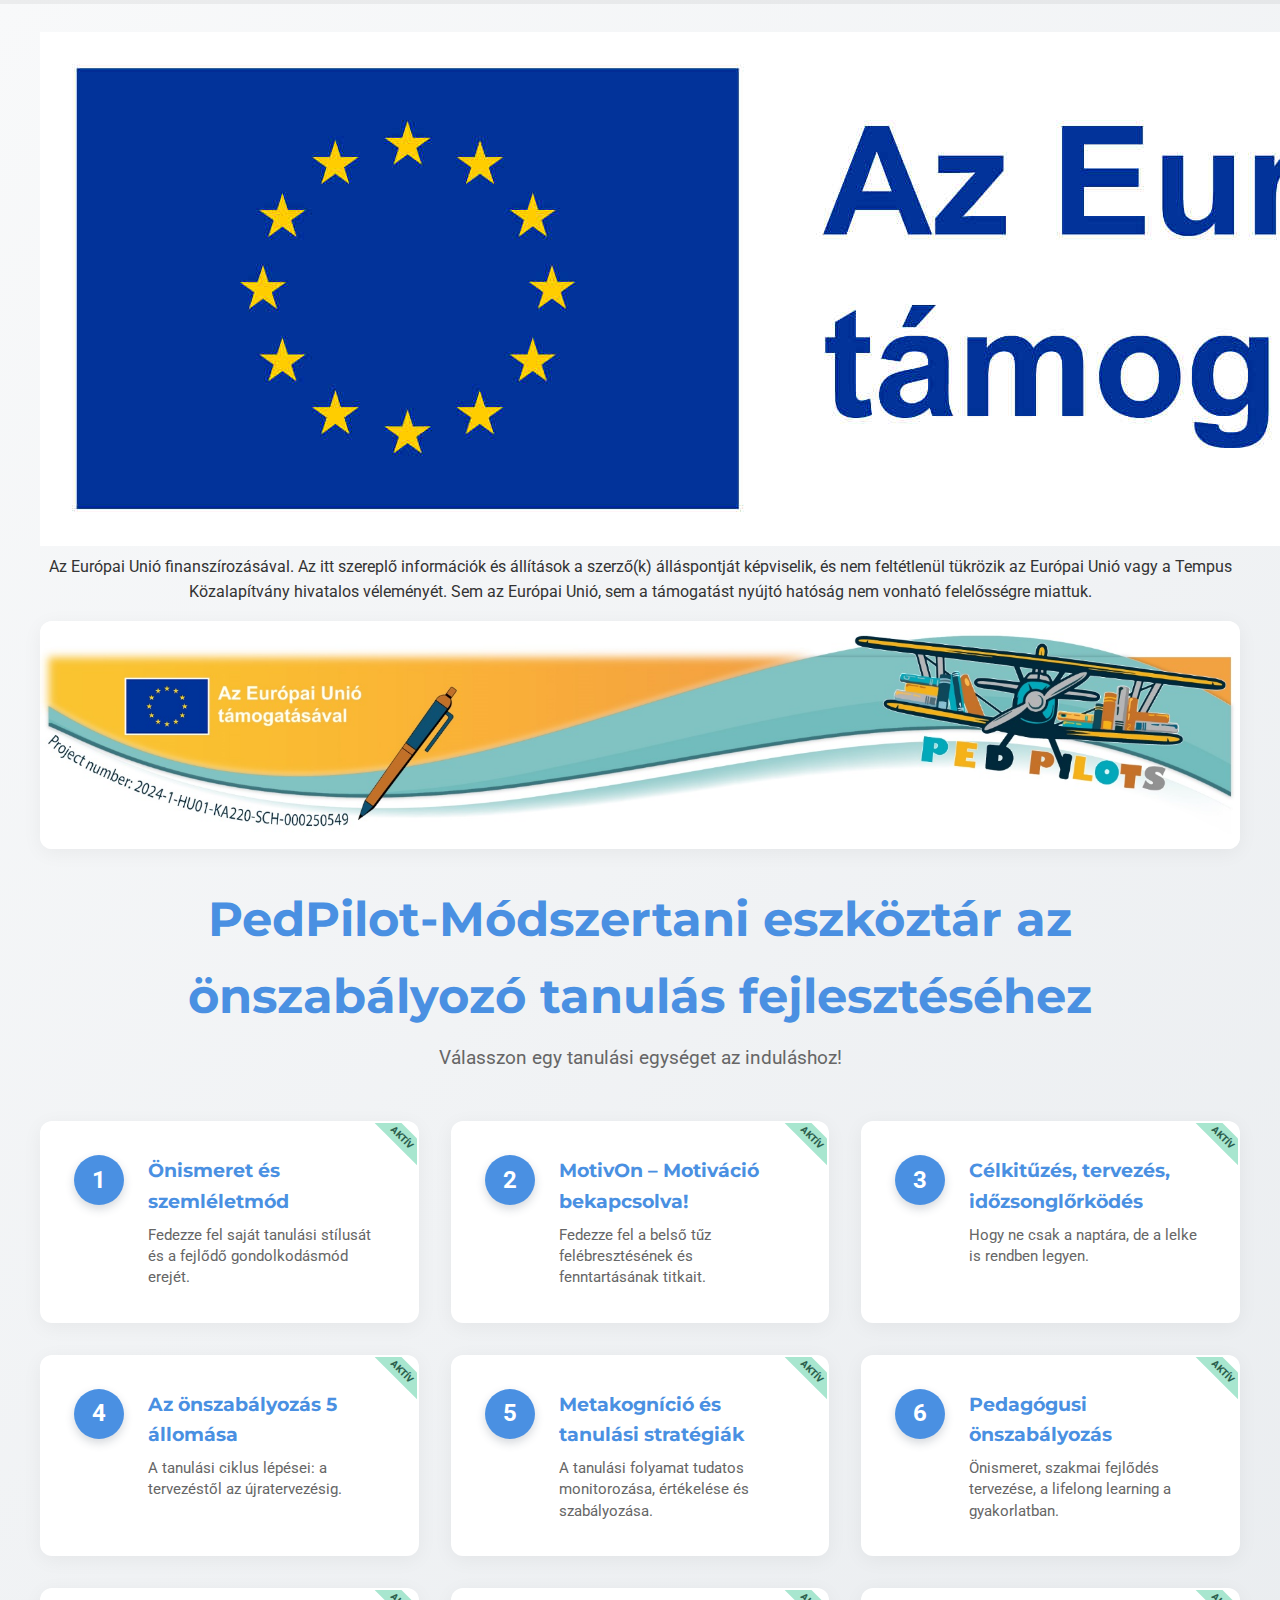
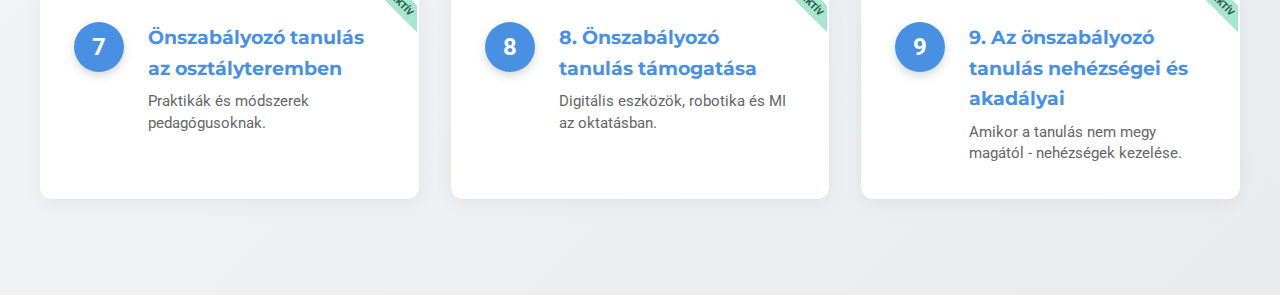
<file: index.html>
<!DOCTYPE html>
<html lang="hu">

<head>
    <meta charset="UTF-8">
    <meta name="viewport" content="width=device-width, initial-scale=1.0">
    <title>Módszertani eszköztár az önszabályozó tanulás fejlesztéséhez</title>
    <link rel="preconnect" href="https://fonts.googleapis.com">
    <link rel="preconnect" href="https://fonts.gstatic.com" crossorigin>
    <link
        href="https://fonts.googleapis.com/css2?family=Montserrat:wght@400;700&family=Roboto:wght@300;400;500&display=swap"
        rel="stylesheet">
    <link rel="stylesheet" href="css/style.css?v=2">
    <link rel="icon" href="assets/img/favicon.ico" type="image/x-icon">
    <link rel="preload" as="image" href="assets/brand-header.jpg">
</head>

<body>
    <!-- Dashboard View -->
    <div id="dashboard-view">
        <div class="dashboard-container">
            <div class="eu-disclaimer">
                <img src="assets/EU logo.jfif" alt="EU Flag">
                <p>Az Európai Unió finanszírozásával. Az itt szereplő információk és állítások a szerző(k) álláspontját
                    képviselik, és nem feltétlenül tükrözik az Európai Unió vagy a Tempus Közalapítvány hivatalos
                    véleményét. Sem az Európai Unió, sem a támogatást nyújtó hatóság nem vonható felelősségre miattuk.
                </p>
            </div>
            <header class="dashboard-header">
                <div class="brand-header">
                    <img src="assets/brand-header.jpg" alt="PedPilots Brand Header" class="header-img" width="1819"
                        height="346">
                </div>
            </header>

            <h1>PedPilot-Módszertani eszköztár az önszabályozó tanulás fejlesztéséhez</h1>
            <p class="subtitle">Válasszon egy tanulási egységet az induláshoz!</p>

            <div class="lesson-grid">
                <!-- Lesson 1 -->
                <div class="lesson-card active" onclick="loadLesson(1)">
                    <div class="lesson-number">1</div>
                    <div class="lesson-info">
                        <h3>Önismeret és szemléletmód</h3>
                        <p>Fedezze fel saját tanulási stílusát és a fejlődő gondolkodásmód erejét.</p>
                    </div>
                </div>

                <!-- Placeholder Lessons 2-9 -->
                <!-- Modul 2 -->
                <div class="lesson-card active" onclick="loadLesson(2)">
                    <div class="lesson-number">2</div>
                    <div class="lesson-info">
                        <h3>MotivOn – Motiváció bekapcsolva!</h3>
                        <p>Fedezze fel a belső tűz felébresztésének és fenntartásának titkait.</p>
                    </div>
                </div>
                <!-- Modul 3 -->
                <div class="lesson-card active" onclick="loadLesson(3)">
                    <div class="lesson-number">3</div>
                    <div class="lesson-info">
                        <h3>Célkitűzés, tervezés, időzsonglőrködés</h3>
                        <p>Hogy ne csak a naptára, de a lelke is rendben legyen.</p>
                    </div>
                </div>
                <!-- Modul 4 -->
                <div class="lesson-card active" onclick="loadLesson(4)">
                    <div class="lesson-number">4</div>
                    <div class="lesson-info">
                        <h3>Az önszabályozás 5 állomása</h3>
                        <p>A tanulási ciklus lépései: a tervezéstől az újratervezésig.</p>
                    </div>
                </div>
                <div class="lesson-card active" onclick="loadLesson(5)">
                    <div class="lesson-number">5</div>
                    <div class="lesson-info">
                        <h3>Metakogníció és tanulási stratégiák</h3>
                        <p>A tanulási folyamat tudatos monitorozása, értékelése és szabályozása.</p>
                    </div>
                </div>
                <div class="lesson-card active" onclick="loadLesson(6)">
                    <div class="lesson-number">6</div>
                    <div class="lesson-info">
                        <h3>Pedagógusi önszabályozás</h3>
                        <p>Önismeret, szakmai fejlődés tervezése, a lifelong learning a gyakorlatban.</p>
                    </div>
                </div>
                <div class="lesson-card active" onclick="loadLesson(7)">
                    <div class="lesson-number">7</div>
                    <div class="lesson-info">
                        <h3>Önszabályozó tanulás az osztályteremben</h3>
                        <p>Praktikák és módszerek pedagógusoknak.</p>
                    </div>
                </div>
                <div class="lesson-card active" onclick="loadLesson(8)">
                    <div class="lesson-number">8</div>
                    <div class="lesson-info">
                        <h3>8. Önszabályozó tanulás támogatása</h3>
                        <p>Digitális eszközök, robotika és MI az oktatásban.</p>
                    </div>
                </div>
                <div class="lesson-card active" onclick="loadLesson(9)">
                    <div class="lesson-number">9</div>
                    <div class="lesson-info">
                        <h3>9. Az önszabályozó tanulás nehézségei és akadályai</h3>
                        <p>Amikor a tanulás nem megy magától - nehézségek kezelése.</p>
                    </div>
                </div>
            </div>
        </div>
    </div>

    <div id="lesson-view" class="hidden">
        <button id="back-to-dashboard" class="btn secondary" onclick="showDashboard()">
            <span class="icon">←</span> Vissza a modulokhoz
        </button>

        <div class="app-container">
            <nav class="sidebar">
                <div class="sidebar-header">
                    <h2>PedPilots</h2>
                </div>
                <ul id="lesson-nav">
                    <!-- Nav links will be injected dynamically -->
                </ul>
            </nav>

            <main class="content">
                <div id="lesson-content">
                    <!-- Lesson content will be loaded here via fetch -->
                    <div class="loading-spinner">Munkamenet betöltése...</div>
                </div>
            </main>
        </div>
    </div>

    <!-- Mobile Menu Toggle (only visible in lesson view via CSS) -->
    <button id="mobile-menu-toggle">
        <span></span>
        <span></span>
        <span></span>
    </button>

    <div id="progress-bar-container">
        <div id="progress-bar"></div>
    </div>

    <script src="js/script.js"></script>
</body>

</html>
</file>
<file: css/style.css>
:root {
    --primary-color: #4A90E2;
    --primary-light: #E1F0FF;
    --secondary-color: #A8E6CF;
    --accent-color: #FFD3B6;
    --text-color: #333;
    --text-muted: #666;
    --bg-color: #F9F9FB;
    --card-bg: #FFFFFF;
    --sidebar-bg: #FFFFFF;
    --sidebar-width: 280px;
    --border-radius: 12px;
    --shadow: 0 4px 20px rgba(0, 0, 0, 0.05);
    --shadow-hover: 0 10px 25px rgba(0, 0, 0, 0.15);
    --locked-color: #f1f1f1;
    --transition: all 0.3s cubic-bezier(0.4, 0, 0.2, 1);
}

.hidden {
    display: none !important;
}

* {
    box-sizing: border-box;
    margin: 0;
    padding: 0;
}

body {
    font-family: 'Roboto', sans-serif;
    background-color: var(--bg-color);
    color: var(--text-color);
    line-height: 1.6;
    overflow-x: hidden;
}

h1,
h2,
h3,
h4 {
    font-family: 'Montserrat', sans-serif;
    font-weight: 700;
    margin-bottom: 1rem;
    color: var(--primary-color);
}

h1 {
    font-size: 2.5rem;
    margin-bottom: 0.5rem;
}

h2 {
    font-size: 1.8rem;
    border-bottom: 2px solid var(--secondary-color);
    display: inline-block;
    padding-bottom: 5px;
    margin-top: 1rem;
}

p {
    margin-bottom: 1rem;
}

.developer-credit {
    font-size: 0.9rem;
    color: var(--text-muted);
    font-style: italic;
    margin-top: -2.5rem;
    margin-bottom: 3rem;
    text-align: left;
}

.core-material {
    border: 3px solid var(--secondary-color);
    position: relative;
    padding-top: 3.5rem !important;
    background: linear-gradient(to bottom right, #fff, #f0fff4) !important;
}

.badge-ribbon {
    position: absolute;
    top: 15px;
    left: 20px;
    background: var(--secondary-color);
    color: #2c5e4d;
    padding: 0.4rem 1.2rem;
    border-radius: 20px;
    font-weight: 800;
    font-size: 0.85rem;
    text-transform: uppercase;
    box-shadow: 0 2px 5px rgba(0, 0, 0, 0.1);
}

/* Progress Bar */
#progress-bar-container {
    position: fixed;
    top: 0;
    left: 0;
    width: 100%;
    height: 4px;
    background: rgba(0, 0, 0, 0.05);
    z-index: 2100;
}

#progress-bar {
    height: 100%;
    background: var(--primary-color);
    width: 0%;
    transition: width 0.1s ease;
}

/* App Layout */
.app-container {
    display: flex;
    min-height: 100vh;
}

/* Sidebar */
.sidebar {
    width: var(--sidebar-width);
    height: 100vh;
    background: var(--sidebar-bg);
    position: fixed;
    left: 0;
    top: 0;
    border-right: 1px solid #eee;
    padding: 1.5rem;
    display: flex;
    flex-direction: column;
    z-index: 1000;
    transition: var(--transition);
}

.sidebar-header {
    margin-top: 3.5rem;
    /* Space for back button */
    margin-bottom: 2rem;
    padding: 0 1rem;
}

.sidebar ul {
    list-style: none;
}

.sidebar li {
    margin-bottom: 0.5rem;
}

.nav-link {
    text-decoration: none;
    color: var(--text-muted);
    font-weight: 500;
    padding: 0.8rem 1.2rem;
    display: block;
    border-radius: var(--border-radius);
    transition: var(--transition);
}

.nav-link:hover,
.nav-link.active {
    background-color: var(--primary-light);
    color: var(--primary-color);
}

/* Main Content */
.content {
    margin-left: var(--sidebar-width);
    padding: 2rem 4rem 4rem;
    max-width: 1200px;
    width: 100%;
    transition: margin-left 0.3s ease;
}

#lesson-view {
    position: relative;
    width: 100%;
    min-height: 100vh;
}

#back-to-dashboard {
    position: fixed;
    top: 1rem;
    left: 1rem;
    z-index: 1100;
    padding: 0.6rem 1.2rem;
    display: flex;
    align-items: center;
    gap: 0.5rem;
    font-weight: 600;
    font-size: 0.9rem;
    background: white;
    border: 1px solid #eee;
    color: var(--text-muted);
    box-shadow: var(--shadow);
    transition: all 0.3s ease;
    border-radius: 20px;
}

#back-to-dashboard:hover {
    transform: translateX(-3px);
    background-color: var(--primary-color);
    color: white;
    border-color: var(--primary-color);
}

#back-to-dashboard .icon {
    font-size: 1.1rem;
}

.scroll-section {
    padding: 2rem 0;
    border-bottom: 1px solid #f0f0f0;
}

.scroll-section:last-child {
    border-bottom: none;
}

.subtitle {
    font-size: 1.2rem;
    color: var(--text-muted);
    margin-bottom: 3rem;
}

/* Brand Header */
.brand-header {
    width: 100%;
    margin-bottom: 2rem;
    border-radius: var(--border-radius);
    overflow: hidden;
    box-shadow: var(--shadow);
    display: flex;
    justify-content: center;
    background: white;
}

.brand-header .header-img {
    max-width: 100%;
    height: auto;
    display: block;
}

/* Dashboard Styles */
#dashboard-view {
    padding: 2rem;
    min-height: 100vh;
    background: linear-gradient(135deg, #f8f9fa 0%, #e9ecef 100%);
}

.dashboard-container {
    max-width: 1200px;
    margin: 0 auto;
    text-align: center;
}

.dashboard-header {
    margin-bottom: 2rem;
}

.dashboard-container h1 {
    font-size: 3rem;
    margin-bottom: 0.5rem;
}

.lesson-grid {
    display: grid;
    grid-template-columns: repeat(auto-fill, minmax(300px, 1fr));
    gap: 2rem;
    margin-top: 3rem;
    padding-bottom: 4rem;
}

.lesson-card {
    background: white;
    border-radius: var(--border-radius);
    padding: 2rem;
    display: flex;
    flex-direction: row;
    align-items: flex-start;
    gap: 1.5rem;
    box-shadow: var(--shadow);
    transition: all 0.3s cubic-bezier(0.4, 0, 0.2, 1);
    cursor: pointer;
    text-align: left;
    border: 2px solid transparent;
    position: relative;
    overflow: hidden;
}

.lesson-card:hover:not(.locked) {
    transform: translateY(-5px);
    box-shadow: var(--shadow-hover);
    border-color: var(--secondary-color);
}

.lesson-card.active::before {
    content: "AKTÍV";
    position: absolute;
    top: 5px;
    right: -25px;
    background: var(--secondary-color);
    color: #2c5e4d;
    font-size: 0.6rem;
    font-weight: 800;
    padding: 2px 25px;
    transform: rotate(45deg);
}

.lesson-card.locked {
    opacity: 0.7;
    cursor: not-allowed;
    background-color: var(--locked-color);
}

.lesson-card.locked::after {
    content: "🔒";
    position: absolute;
    top: 1rem;
    right: 1rem;
    font-size: 1.2rem;
}

.lesson-number {
    background: var(--primary-color);
    color: white;
    width: 50px;
    height: 50px;
    border-radius: 50%;
    display: flex;
    align-items: center;
    justify-content: center;
    font-size: 1.5rem;
    font-weight: 700;
    flex-shrink: 0;
    box-shadow: 0 4px 10px rgba(44, 62, 80, 0.2);
    margin-bottom: 0;
}

.lesson-info h3 {
    margin-bottom: 0.5rem;
    font-size: 1.2rem;
    color: var(--primary-color);
}

.lesson-info p {
    font-size: 0.95rem;
    color: var(--text-muted);
    margin: 0;
    line-height: 1.4;
}

/* Loading States */
.loading-spinner {
    padding: 5rem;
    text-align: center;
    color: var(--text-muted);
    font-style: italic;
    font-size: 1.2rem;
}

.error-box {
    padding: 3rem;
    background: #fff5f5;
    border: 1px solid #feb2b2;
    border-radius: var(--border-radius);
    color: #c53030;
    text-align: center;
    margin: 2rem 0;
}

/* Cards */
.card {
    background: var(--card-bg);
    padding: 2.5rem;
    border-radius: var(--border-radius);
    box-shadow: var(--shadow);
    margin-bottom: 2.5rem;
    border: 1px solid rgba(0, 0, 0, 0.02);
}

.card ul {
    margin-left: 1.5rem;
    margin-bottom: 1rem;
}

.info-card {
    border-left: 6px solid var(--primary-color);
}

/* Form Elements */
.reflection-input {
    width: 100%;
    padding: 1.2rem;
    border: 1.5px solid #e2e8f0;
    border-radius: 10px;
    margin-bottom: 1.5rem;
    font-family: inherit;
    font-size: 1rem;
    transition: all 0.3s;
    background: #fdfdfd;
}

.reflection-input:focus {
    outline: none;
    border-color: var(--primary-color);
    background: white;
    box-shadow: 0 0 0 4px rgba(74, 144, 226, 0.1);
}

textarea.reflection-input {
    min-height: 120px;
}

/* Range Slider */
.range-container {
    background: #f8fafc;
    padding: 1.5rem;
    border-radius: 12px;
    display: flex;
    align-items: center;
    gap: 1.5rem;
    margin-bottom: 2rem;
    border: 1px solid #edf2f7;
}

#range-value {
    font-weight: 800;
    font-size: 1.5rem;
    color: var(--primary-color);
    min-width: 40px;
    text-align: center;
}

.slider {
    flex: 1;
    -webkit-appearance: none;
    height: 10px;
    border-radius: 10px;
    background: #e2e8f0;
}

.slider::-webkit-slider-thumb {
    -webkit-appearance: none;
    width: 24px;
    height: 24px;
    border-radius: 50%;
    background: var(--primary-color);
    cursor: pointer;
    box-shadow: 0 2px 6px rgba(0, 0, 0, 0.1);
}

/* VARK Test Styles */
.vark-question {
    margin-bottom: 2.5rem;
    padding: 1.5rem;
    background: #fcfcfd;
    border-radius: 12px;
}

.vark-options {
    display: grid;
    gap: 0.8rem;
    margin-top: 1rem;
}

.vark-option {
    display: flex;
    align-items: center;
    gap: 1rem;
    padding: 1rem 1.5rem;
    border: 1.5px solid #edf2f7;
    border-radius: 10px;
    cursor: pointer;
    transition: all 0.2s;
    background: white;
    font-weight: 500;
}

.vark-option:hover {
    border-color: var(--primary-color);
    background-color: var(--primary-light);
}

.vark-option.selected {
    background-color: var(--primary-color);
    color: white;
    border-color: var(--primary-color);
    box-shadow: 0 4px 12px rgba(74, 144, 226, 0.2);
}

.vark-option span {
    font-weight: 800;
    opacity: 0.8;
}

/* Flip Cards */
.flip-grid {
    display: grid;
    grid-template-columns: repeat(auto-fit, minmax(280px, 1fr));
    gap: 2rem;
}

/* Summary Box */
.summary-box {
    margin-top: 2rem;
    text-align: left;
}

/* Mobile Toggle */
#mobile-menu-toggle {
    display: none;
    position: fixed;
    top: 1rem;
    right: 1rem;
    width: 48px;
    height: 48px;
    background: var(--primary-color);
    border-radius: 12px;
    z-index: 2000;
    box-shadow: 0 4px 15px rgba(74, 144, 226, 0.4);
}

/* Responsive */
@media (max-width: 1024px) {
    .content {
        padding: 2rem 2.5rem;
    }
}

@media (max-width: 768px) {
    #mobile-menu-toggle {
        display: flex;
    }

    .sidebar {
        transform: translateX(-100%);
        width: 100%;
        max-width: 300px;
    }

    .sidebar.open {
        transform: translateX(0);
    }

    .content {
        margin-left: 0 !important;
        padding-top: 5.5rem;
    }

    #back-to-dashboard {
        top: 1rem;
        left: 1rem;
    }

    h1 {
        font-size: 2rem;
    }
}

.flip-card {
    background-color: transparent;
    width: 100%;
    height: 200px;
    perspective: 1000px;
    cursor: pointer;
}

.flip-card-inner {
    position: relative;
    width: 100%;
    height: 100%;
    text-align: center;
    transition: transform 0.6s;
    transform-style: preserve-3d;
}

.flip-card.flipped .flip-card-inner {
    transform: rotateY(180deg);
}

.flip-card-front,
.flip-card-back {
    position: absolute;
    width: 100%;
    height: 100%;
    -webkit-backface-visibility: hidden;
    backface-visibility: hidden;
    display: flex;
    flex-direction: column;
    align-items: center;
    justify-content: center;
    padding: 1.5rem;
    border-radius: var(--border-radius);
    box-shadow: var(--shadow);
}

.flip-card-front {
    background-color: #fff;
    color: var(--text-color);
    border: 2px solid #eee;
}

.flip-card-back {
    background-color: var(--secondary-color);
    color: #fff;
    transform: rotateY(180deg);
}

.badge {
    position: absolute;
    bottom: 10px;
    right: 10px;
    font-size: 0.7rem;
    padding: 2px 8px;
    border-radius: 10px;
    text-transform: uppercase;
    font-weight: 700;
}

.badge.fixed {
    background: #eee;
    color: #888;
}

.badge.growth {
    background: rgba(255, 255, 255, 0.3);
    color: #fff;
}

/* Buttons */
.btn {
    padding: 1rem 2rem;
    border: none;
    border-radius: 8px;
    font-family: inherit;
    font-weight: 700;
    cursor: pointer;
    transition: var(--transition);
    margin-right: 0.5rem;
}

.btn.primary {
    background-color: var(--primary-color);
    color: white;
}

.btn.secondary {
    background-color: #eee;
    color: var(--text-color);
}

.btn:hover {
    transform: translateY(-2px);
    box-shadow: 0 4px 10px rgba(0, 0, 0, 0.1);
}

.hidden {
    display: none;
}

/* Mobile Toggle */
#mobile-menu-toggle {
    display: none;
    position: fixed;
    top: 20px;
    right: 20px;
    width: 45px;
    height: 45px;
    background: var(--primary-color);
    border: none;
    border-radius: 50%;
    z-index: 2000;
    cursor: pointer;
    box-shadow: 0 2px 10px rgba(0, 0, 0, 0.1);
    flex-direction: column;
    justify-content: center;
    align-items: center;
    gap: 4px;
}

#mobile-menu-toggle span {
    display: block;
    width: 20px;
    height: 2px;
    background: white;
    transition: var(--transition);
}

#mobile-menu-toggle.active span:nth-child(1) {
    transform: translateY(6px) rotate(45deg);
}

#mobile-menu-toggle.active span:nth-child(2) {
    opacity: 0;
}

#mobile-menu-toggle.active span:nth-child(3) {
    transform: translateY(-6px) rotate(-45deg);
}

/* Responsive */
@media (max-width: 768px) {
    #mobile-menu-toggle {
        display: flex;
    }

    .sidebar {
        transform: translateX(-100%);
        box-shadow: 10px 0 30px rgba(0, 0, 0, 0.1);
        transition: var(--transition);
    }

    .sidebar.open {
        transform: translateX(0);
    }

    .content {
        margin-left: 0;
        padding: 5rem 1.5rem 2rem;
    }

    h1 {
        font-size: 1.8rem;
    }

    h2 {
        font-size: 1.5rem;
    }

    .flip-grid {
        grid-template-columns: 1fr;
    }

    .card {
        padding: 1.5rem;
    }

    .developer-credit {
        margin-top: -2rem;
        margin-bottom: 2rem;
    }
}

/* Module 2 Specific Styles */
.interactive-table,
.behavior-table {
    width: 100%;
    border-collapse: collapse;
    margin: 1rem 0;
}

.interactive-table th,
.interactive-table td,
.behavior-table th,
.behavior-table td {
    padding: 12px;
    border: 1px solid #ddd;
    text-align: left;
}

.interactive-table tr {
    cursor: pointer;
    transition: background 0.2s;
}

.interactive-table tr:hover {
    background: #f0f7ff;
}

.selected-row {
    background: var(--primary-light) !important;
    border-left: 4px solid var(--primary-color);
}

.hidden-hint {
    display: none;
    margin-top: 1rem;
    padding: 1rem;
    background: #f0fff4;
    border: 1px dashed var(--secondary-color);
    border-radius: 8px;
}

.hidden-hint.show {
    display: block;
}

.grid-2 {
    display: grid;
    grid-template-columns: repeat(auto-fit, minmax(250px, 1fr));
    gap: 1.5rem;
    margin-top: 1rem;
}

.info-box {
    background: #f8fafc;
    padding: 1.5rem;
    border-radius: 10px;
    border: 1px solid #e2e8f0;
}

.example-box {
    background: #fffaf0;
    padding: 1rem;
    border-left: 4px solid #f6ad55;
    margin: 1rem 0;
    border-radius: 4px;
}

.card-inner {
    padding: 1rem;
    background: #f9f9f9;
    border-radius: 8px;
    margin-top: 1rem;
}

.behavior-table input[type="radio"] {
    width: 18px;
    height: 18px;
    cursor: pointer;
}

.sources-grid .source-card {
    transition: transform 0.2s;
}

.sources-grid .source-card:hover {
    transform: scale(1.02);
}
</file>
